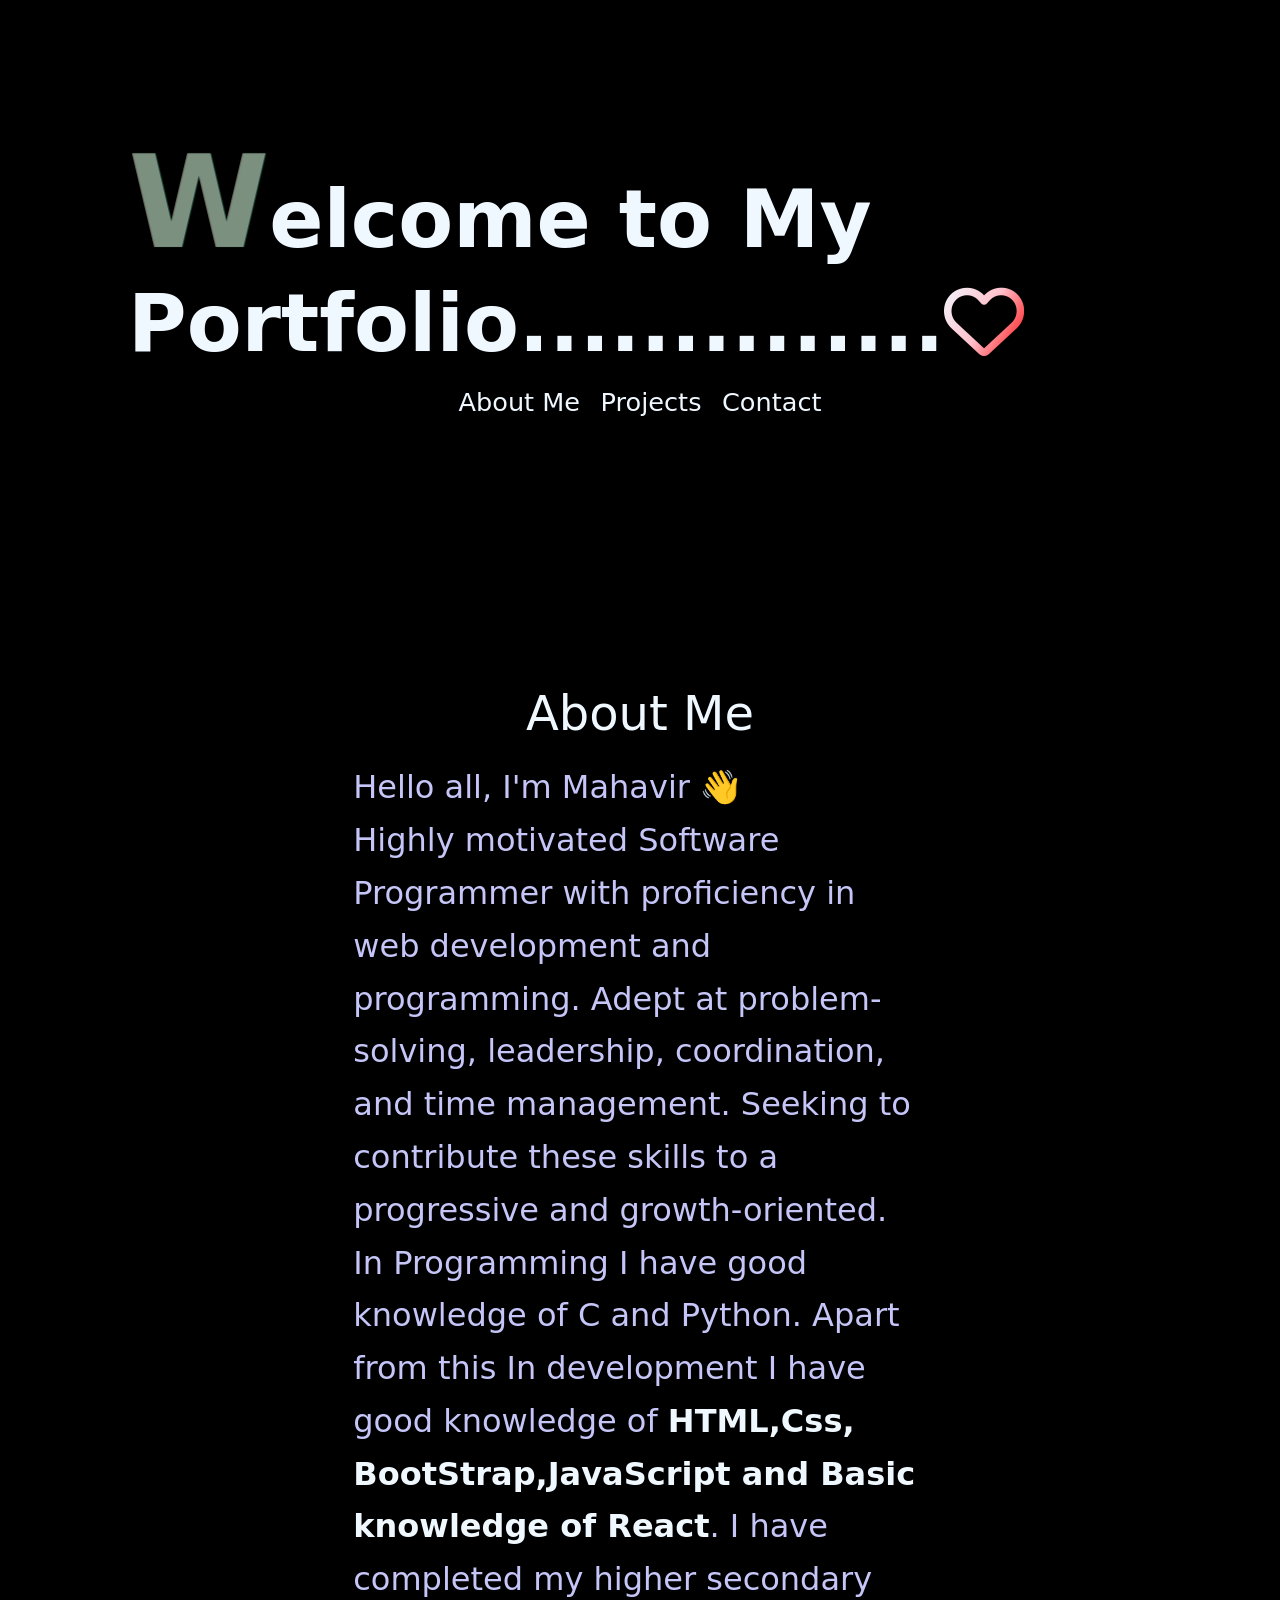
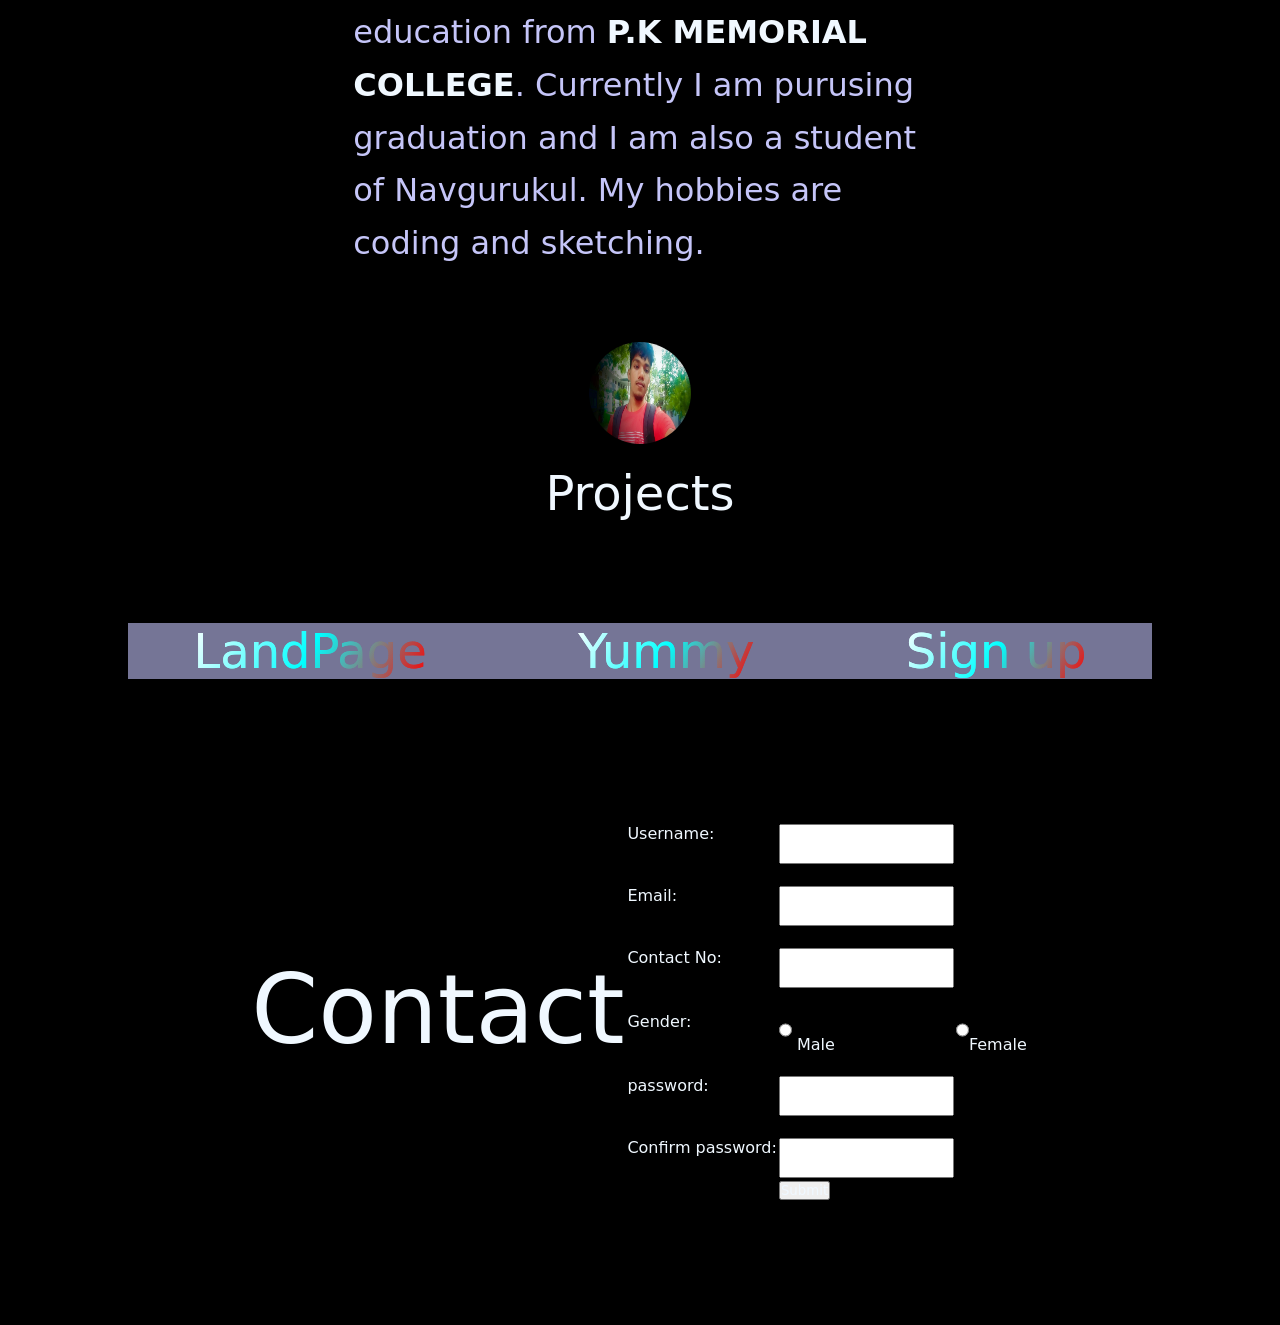
<file: Css/08_project_personl_portfolio/index.html>
<!DOCTYPE html>
<html lang="en">

<head>
  <meta charset="UTF-8">
  <title>Personal Portfolio</title>
  <meta name="viewport" content="width==device-width, initial-scale-1/0">
  <link rel="stylesheet" href="https://cdnjs.cloudflare.com/ajax/libs/font-awesome/6.6.0/css/all.min.css" integrity="sha512-Kc323vGBEqzTmouAECnVceyQqyqdsSiqLQISBL29aUW4U/M7pSPA/gEUZQqv1cwx4OnYxTxve5UMg5GT6L4JJg==" crossorigin="anonymous" referrerpolicy="no-referrer" />
  <link rel="stylesheet" href="profile.css">
</head>

<body>
  <header>
  <h1 id="welcome">Welcome to My Portfolio..............<i class="fa-regular fa-heart"></i></h1>
  <nav>
    <ul>
      <li><a href="#">About Me</a></li>
      <li><a href="#">Projects</a></li>
      <li><a href="#">Contact</a></li>
    </ul>
  </nav>
</header>

<main>
  <h2>About Me</h2>
  <p>Hello all, I'm Mahavir 👋<br>
    Highly motivated Software Programmer with proficiency in web development and programming. Adept at problem-solving,
    leadership, coordination, and time management. Seeking to contribute these skills to a progressive and
    growth-oriented.
    In Programming I have good knowledge of C and Python.
    Apart from this In development I have good knowledge of <b>HTML,Css, BootStrap,JavaScript and Basic knowledge of
      React</b>.
    I have completed my higher secondary education from <b>P.K MEMORIAL COLLEGE</b>. Currently I am purusing graduation
    and I am also a student of Navgurukul.
    My hobbies are coding and sketching.
  </p>
  <img src="images/image1" alt="">
  <h2>Projects</h2>
  <ul id="projects">
    <li><a href="#landpage">LandPage</a></li>
    <li><a href="#Yummy">Yummy</a></li>
    <li><a href="#sign up"> Sign up</a></li>
  </ul>

  <section id="form">
  <h2>Contact</h2>

  <form action="#" method="post">
    <table>
      <tr>
        <td><label for="">Username:</label></td>
        <td><input type="text" name="username"></td>
      </tr>
      <tr>
        <td><label for="">Email:</label></td>
        <td><input type="email" name="email"></td>
      </tr>
      <tr>
        <td><label for="">Contact No:</label></td>
        <td><input type="number" name="contact no"></td>
      </tr>
      <tr>
        <td><label for="">Gender:</label></td>
        <td><input type="radio" name="gender" value="male"> <label for="">Male</label></td>
       
        <td><input type="radio" name="gender" value="female"><label for="">Female</label></td>
        
      </tr>      
      <tr>
        <td><label for="">password:</label></td>
        <td><input type="password" name="password"></td>
      </tr>
      <tr>
        <td><label for="">Confirm password:</label></td>
        <td><input type="password" name="password"></td>
      </tr>
      <tr>
        <td></td>
        <td><button type="submit">Submit</button></td>
      </tr>
    </table>
  </form>
</section>
</main>
</body>

</html>
</file>
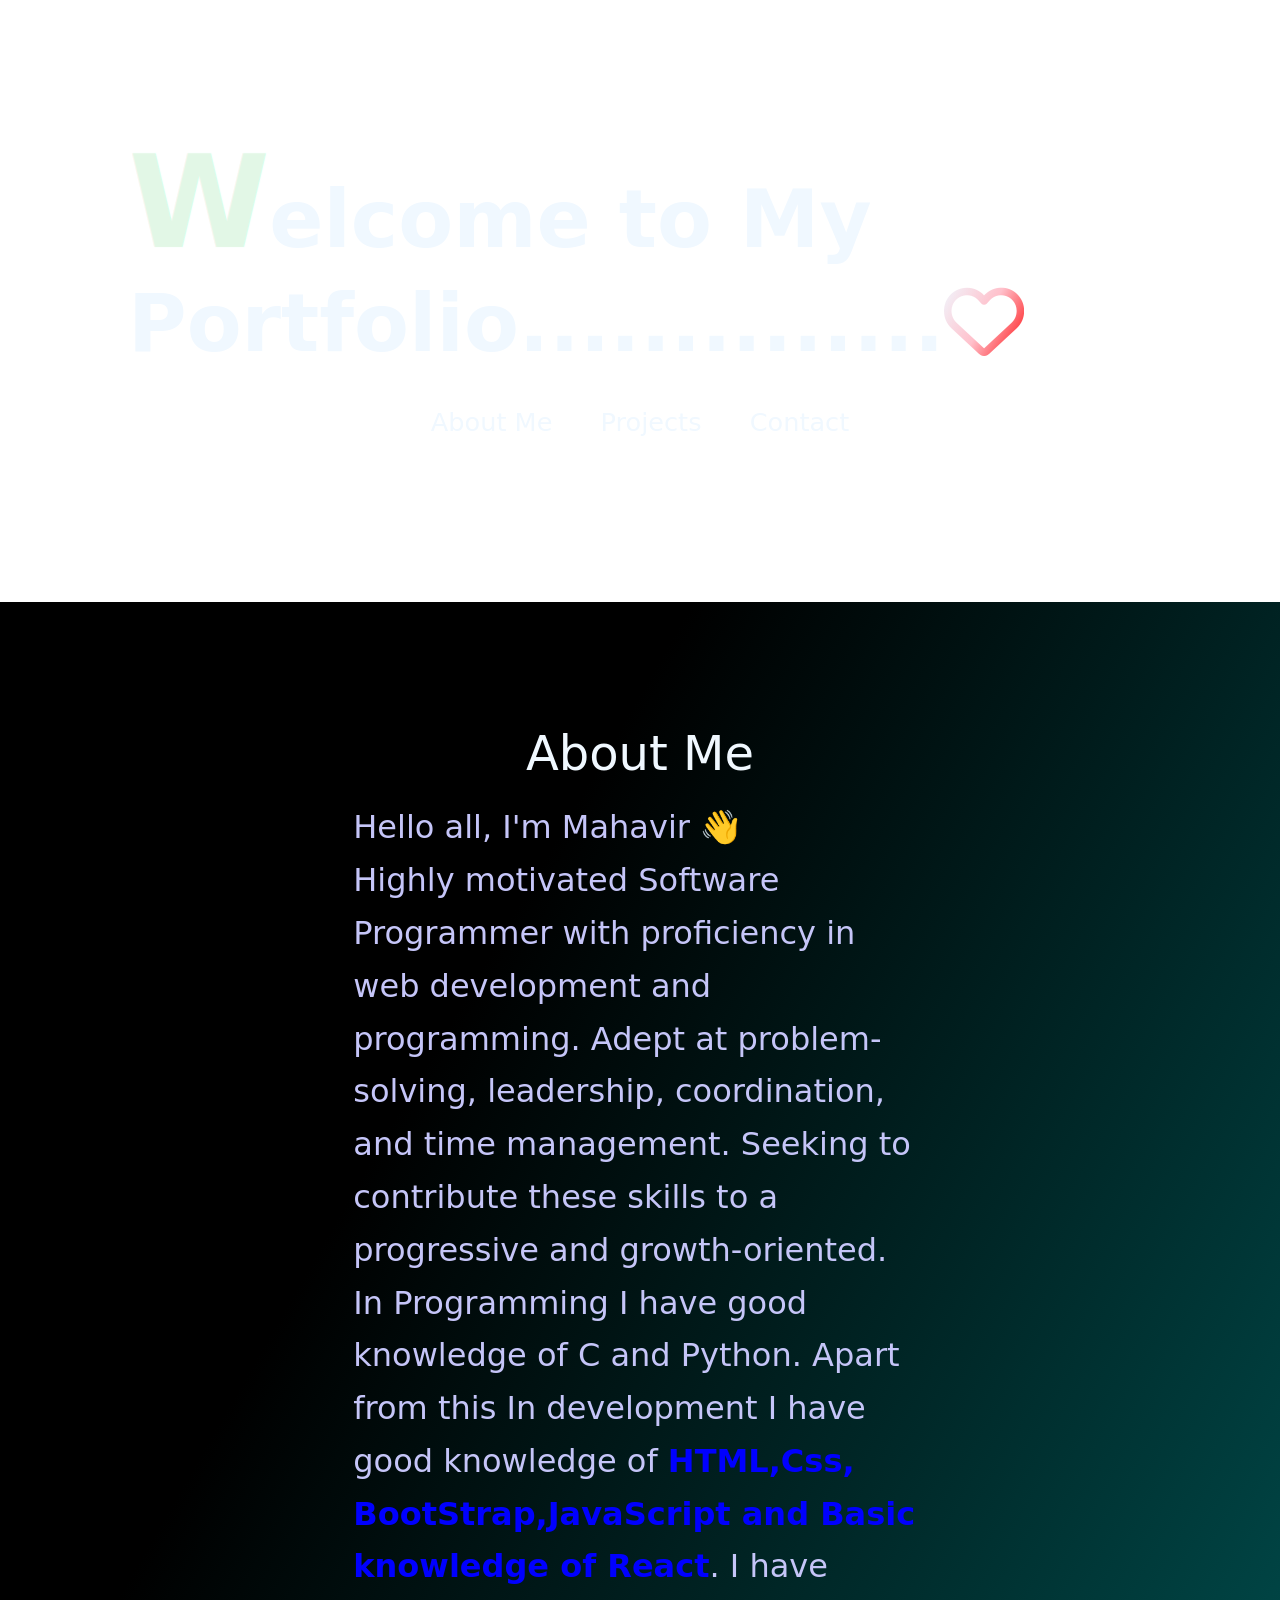
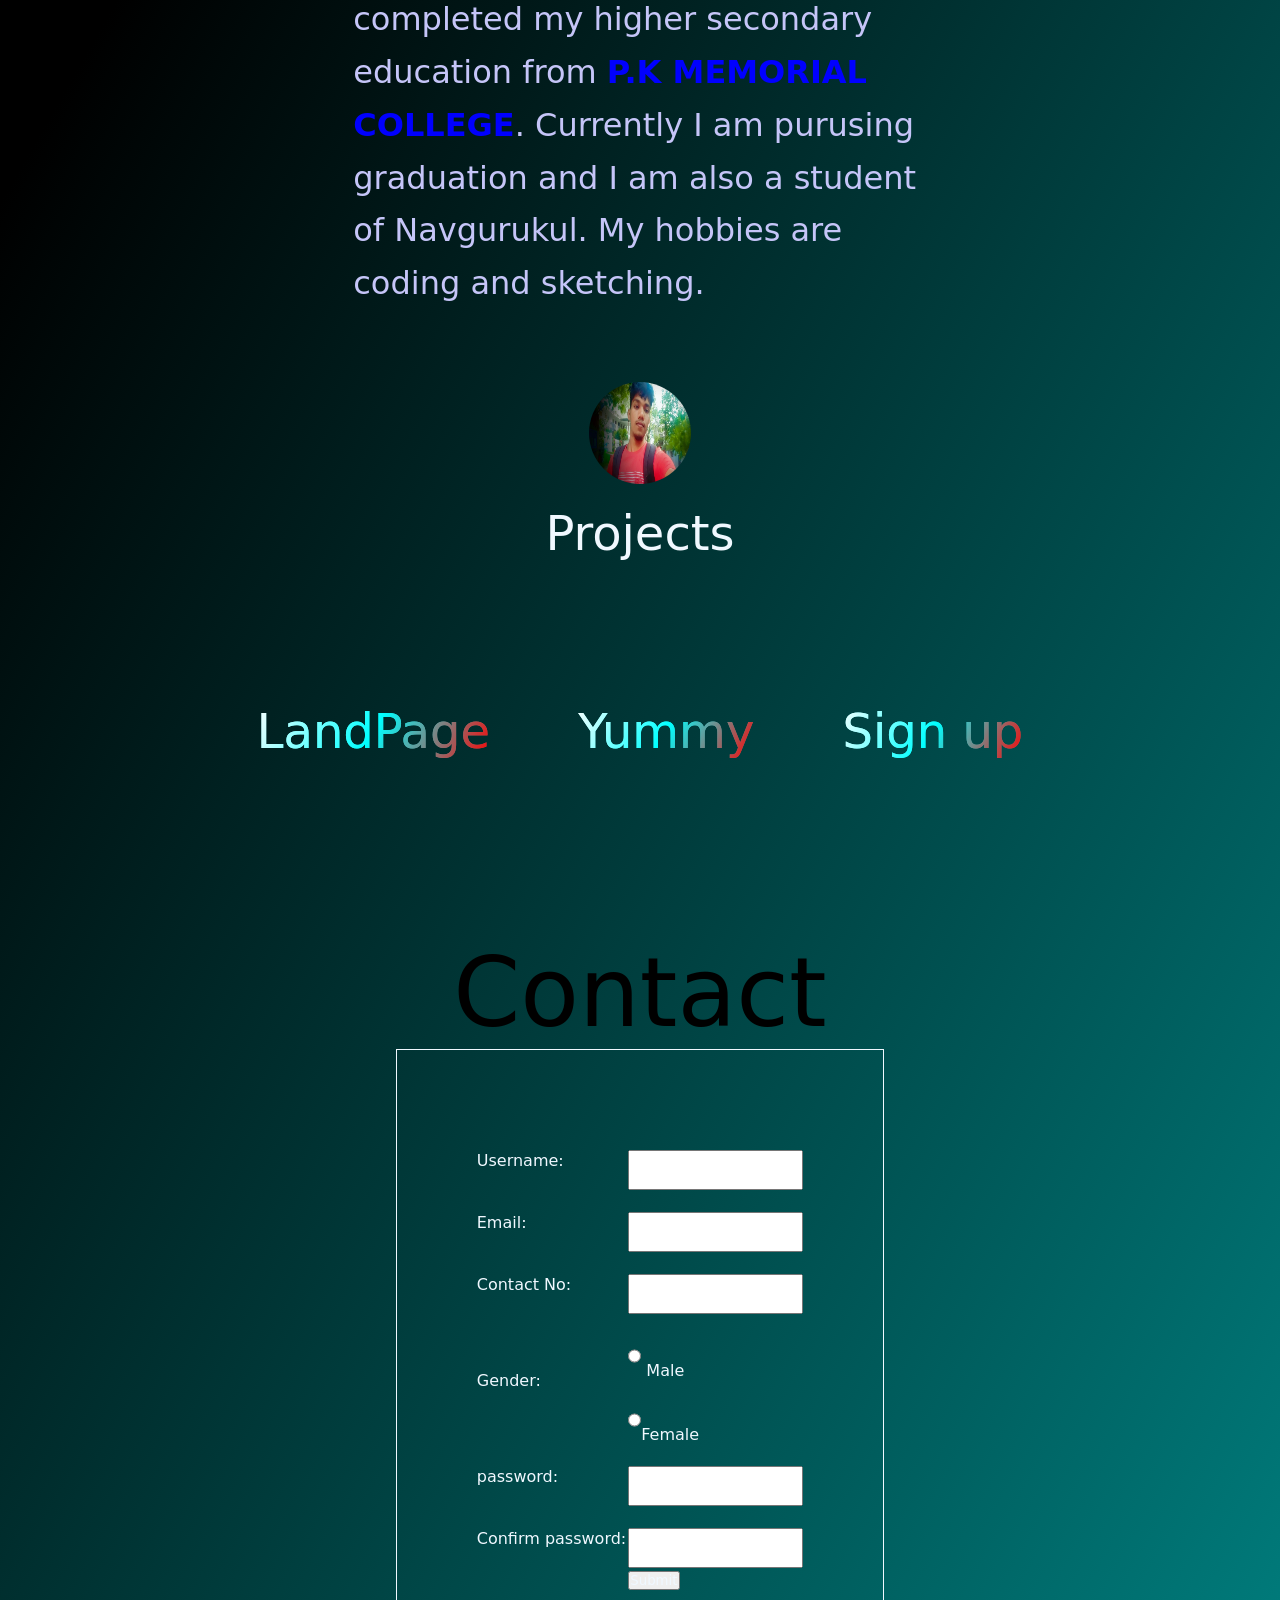
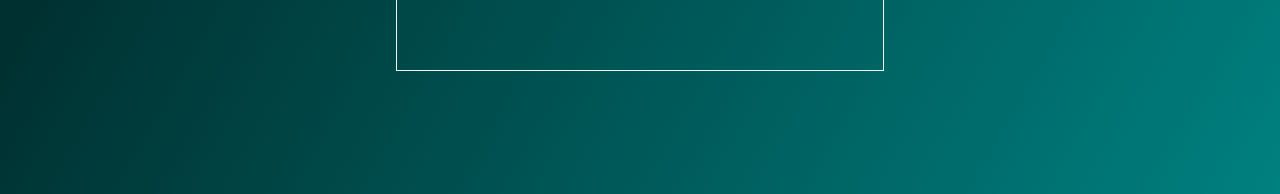
<file: Css/10_project_personl_portfolio/index.html>
<!DOCTYPE html>
<html lang="en">

<head>
  <meta charset="UTF-8">
  <title>Personal Portfolio</title>
  <meta name="viewport" content="width==device-width, initial-scale-1/0">
  <link rel="stylesheet" href="https://cdnjs.cloudflare.com/ajax/libs/font-awesome/6.6.0/css/all.min.css" integrity="sha512-Kc323vGBEqzTmouAECnVceyQqyqdsSiqLQISBL29aUW4U/M7pSPA/gEUZQqv1cwx4OnYxTxve5UMg5GT6L4JJg==" crossorigin="anonymous" referrerpolicy="no-referrer" />
  <link rel="stylesheet" href="profile.css">
</head>

<body>
  <header>
  <h1 id="welcome">Welcome to My Portfolio..............<i class="fa-regular fa-heart"></i></h1>
  <nav>
    <ul>
      <li><a href="#">About Me</a></li>
      <li><a href="#">Projects</a></li>
      <li><a href="#">Contact</a></li>
    </ul>
  </nav>
</header>

<main>
  <h2>About Me</h2>
  <p>Hello all, I'm Mahavir 👋<br>
    Highly motivated Software Programmer with proficiency in web development and programming. Adept at problem-solving,
    leadership, coordination, and time management. Seeking to contribute these skills to a progressive and
    growth-oriented.
    In Programming I have good knowledge of C and Python.
    Apart from this In development I have good knowledge of <b>HTML,Css, BootStrap,JavaScript and Basic knowledge of
      React</b>.
    I have completed my higher secondary education from <b>P.K MEMORIAL COLLEGE</b>. Currently I am purusing graduation
    and I am also a student of Navgurukul.
    My hobbies are coding and sketching.
  </p>
  <img src="images/image1" alt="">
  <h2>Projects</h2>
  <ul id="projects">
    <li><a href="#landpage">LandPage</a></li>
    <li><a href="#Yummy">Yummy</a></li>
    <li><a href="#sign up"> Sign up</a></li>
  </ul>

  <section id="form">
  <h2>Contact</h2>

  <form action="#" method="post">
    <table>
      <tr>
        <td><label for="">Username:</label></td>
        <td><input type="text" name="username"></td>
      </tr>
      <tr>
        <td><label for="">Email:</label></td>
        <td><input type="email" name="email"></td>
      </tr>
      <tr>
        <td><label for="">Contact No:</label></td>
        <td><input type="number" name="contact no"></td>
      </tr>
      <tr>
        <td><label for="">Gender:</label></td>
        <td>
          <input type="radio" name="gender" value="male" id="male"> <label for="male">Male</label> <br>
          <input type="radio" name="gender" value="female"><label for="">Female</label>
        </td>
        
      </tr>      
      <tr>
        <td><label for="">password:</label></td>
        <td><input type="password" name="password"></td>
      </tr>
      <tr>
        <td><label for="">Confirm password:</label></td>
        <td><input type="password" name="password"></td>
      </tr>
      <tr>
        <td></td>
        <td><button type="submit">Submit</button></td>
      </tr>
    </table>
  </form>
</section>
</main>
</body>

</html>
</file>
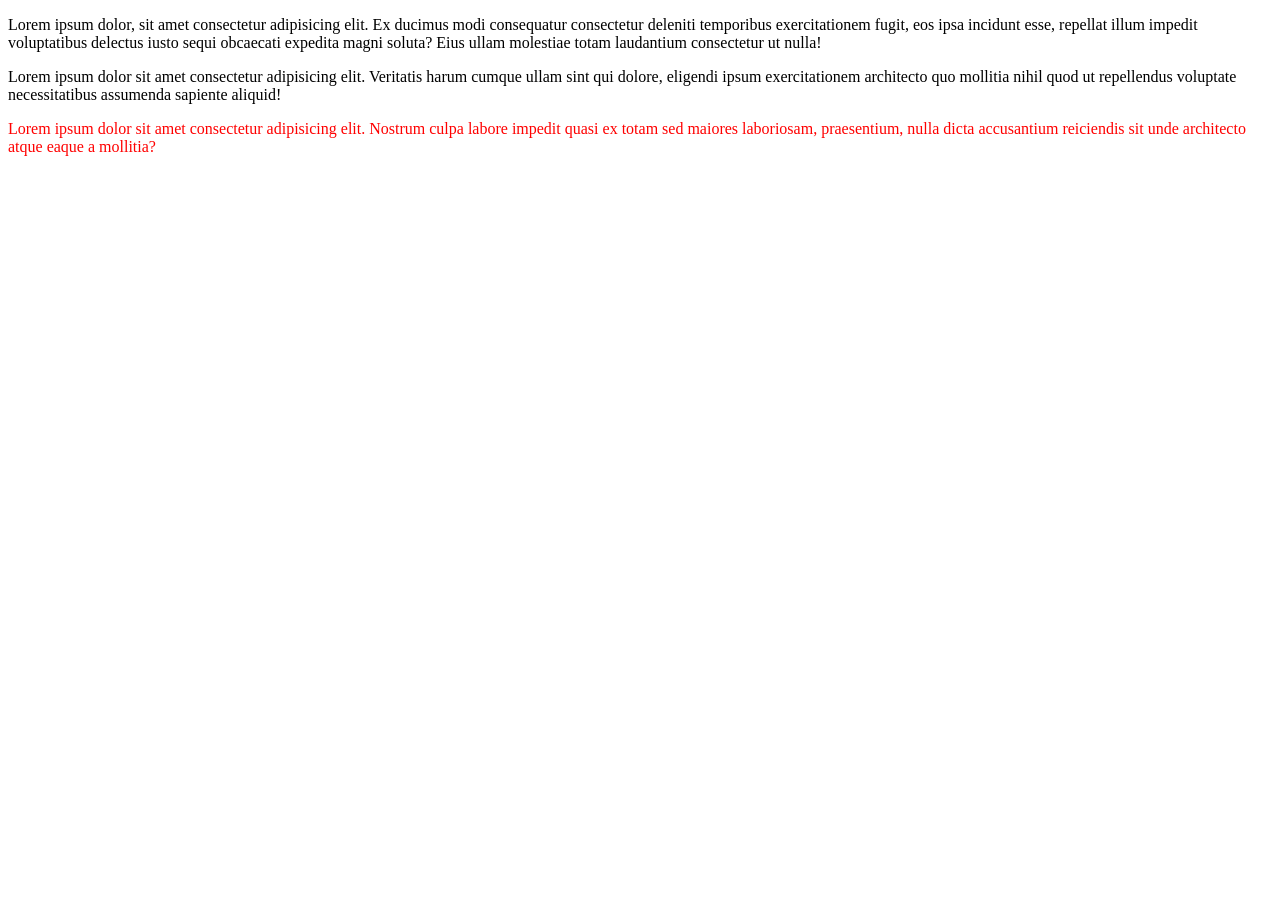
<file: Css/12_styling_nav/index.html>
<!DOCTYPE html>
<html lang="en">
<head>
  <meta charset="UTF-8">
  <meta name="viewport" content="width=device-width, initial-scale=1.0">
  <title>Document</title>
</head>
<style>
  div > p + section + p{
  color: red;
}
</style>
<body>
  <div>
    <p>Lorem ipsum dolor, sit amet consectetur adipisicing elit. Ex ducimus modi consequatur consectetur deleniti temporibus exercitationem fugit, eos ipsa incidunt esse, repellat illum impedit voluptatibus delectus iusto sequi obcaecati expedita magni soluta? Eius ullam molestiae totam laudantium consectetur ut nulla!</p>
    <section>Lorem ipsum dolor sit amet consectetur adipisicing elit. Veritatis harum cumque ullam sint qui dolore, eligendi ipsum exercitationem architecto quo mollitia nihil quod ut repellendus voluptate necessitatibus assumenda sapiente aliquid!</section>

    <p>Lorem ipsum dolor sit amet consectetur adipisicing elit. Nostrum culpa labore impedit quasi ex totam sed maiores laboriosam, praesentium, nulla dicta accusantium reiciendis sit unde architecto atque eaque a mollitia?</p>
  </div>
</body>
</html>
</file>
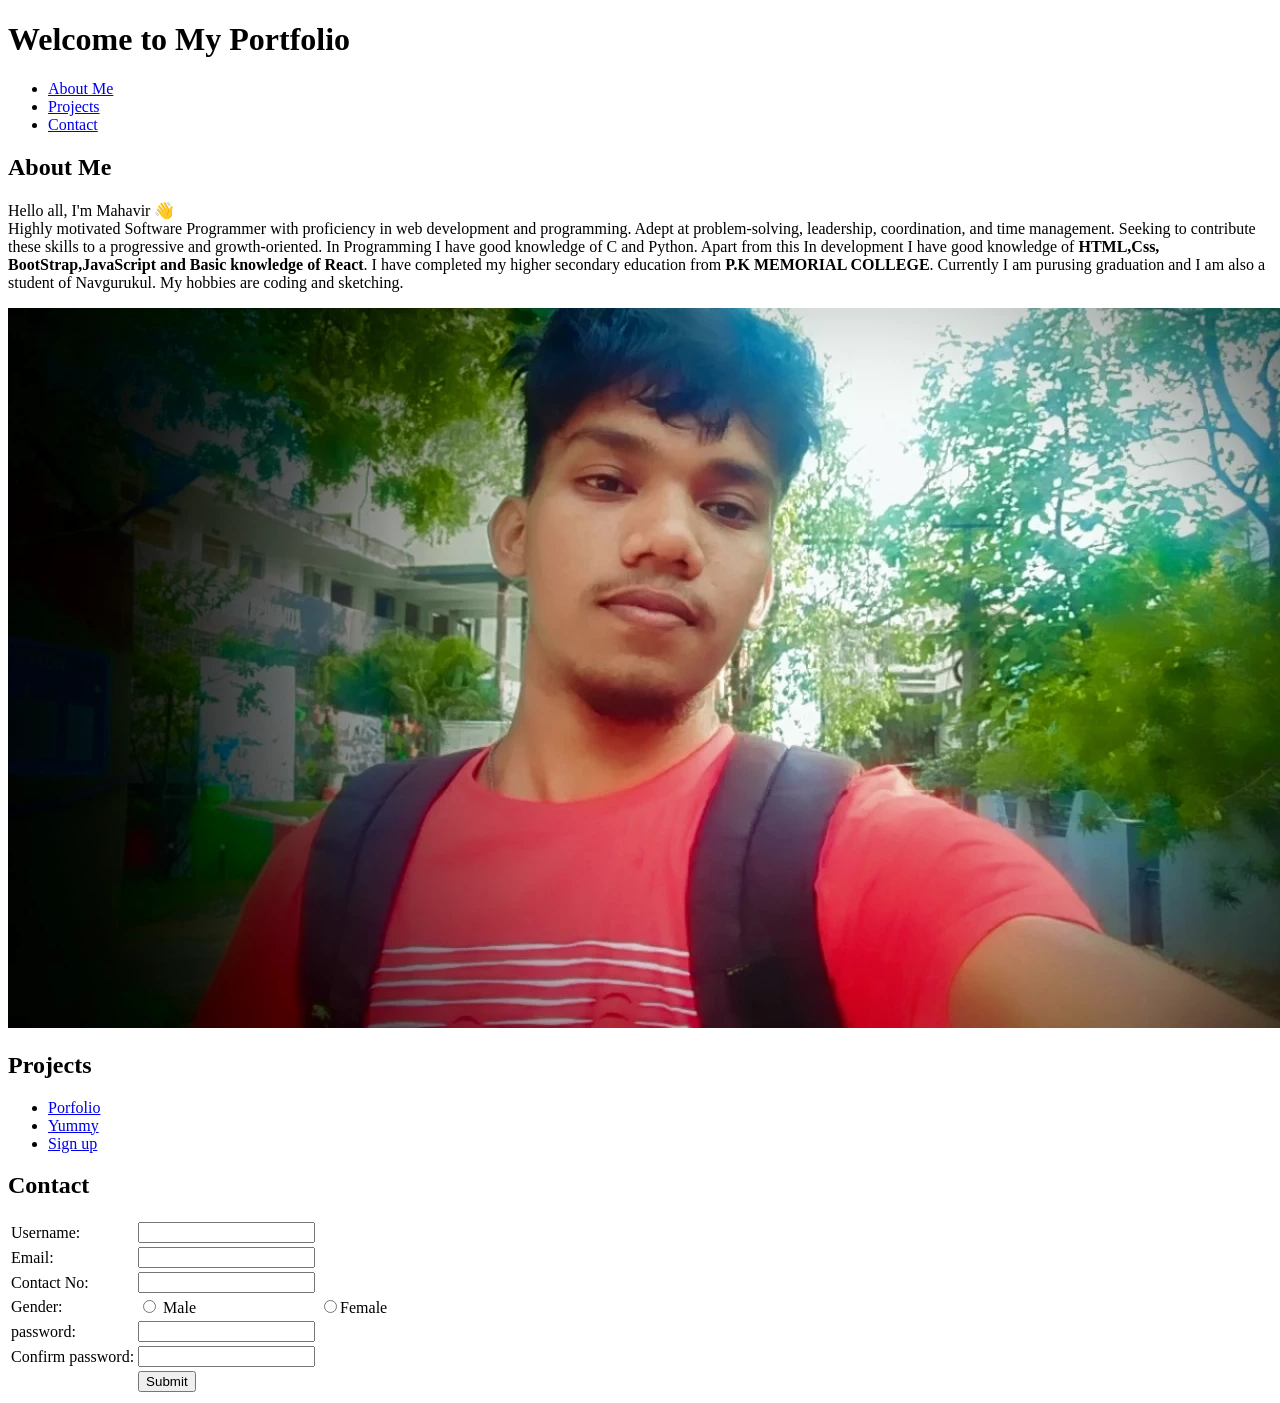
<file: Html/08_project_personl_portfolio/index.html>
<!DOCTYPE html>
<html lang="en">

<head>
  <meta charset="UTF-8">
  <title>Personal Portfolio</title>
</head>

<body>
  <h1>Welcome to My Portfolio</h1>
  <nav>
    <ul>
      <li><a href="#">About Me</a></li>
      <li><a href="#">Projects</a></li>
      <li><a href="#">Contact</a></li>
    </ul>
  </nav>
  <h2>About Me</h2>
  <p>Hello all, I'm Mahavir 👋<br>
    Highly motivated Software Programmer with proficiency in web development and programming. Adept at problem-solving,
    leadership, coordination, and time management. Seeking to contribute these skills to a progressive and
    growth-oriented.
    In Programming I have good knowledge of C and Python.
    Apart from this In development I have good knowledge of <b>HTML,Css, BootStrap,JavaScript and Basic knowledge of
      React</b>.
    I have completed my higher secondary education from <b>P.K MEMORIAL COLLEGE</b>. Currently I am purusing graduation
    and I am also a student of Navgurukul.
    My hobbies are coding and sketching.
  </p>
  <img src="images/image1" alt="">
  <h2>Projects</h2>
  <ul>
    <li><a href="#porfolio">Porfolio</a></li>
    <li><a href="#Yummy">Yummy</a></li>
    <li><a href="#sign up"> Sign up</a></li>
  </ul>

  <h2>Contact</h2>
  <form action="#" method="post">
    <table>
      <tr>
        <td><label for="">Username:</label></td>
        <td><input type="text" name="username"></td>
      </tr>
      <tr>
        <td><label for="">Email:</label></td>
        <td><input type="email" name="email"></td>
      </tr>
      <tr>
        <td><label for="">Contact No:</label></td>
        <td><input type="number" name="contact no"></td>
      </tr>
      <tr>
        <td><label for="">Gender:</label></td>
        <td><input type="radio" name="gender" value="male"> <label for="">Male</label></td>
       
        <td><input type="radio" name="gender" value="female"><label for="">Female</label></td>
        
      </tr>      
      <tr>
        <td><label for="">password:</label></td>
        <td><input type="password" name="password"></td>
      </tr>
      <tr>
        <td><label for="">Confirm password:</label></td>
        <td><input type="password" name="password"></td>
      </tr>
      <tr>
        <td></td>
        <td><button type="submit">Submit</button></td>
      </tr>
    </table>
  </form>
</body>

</html>
</file>
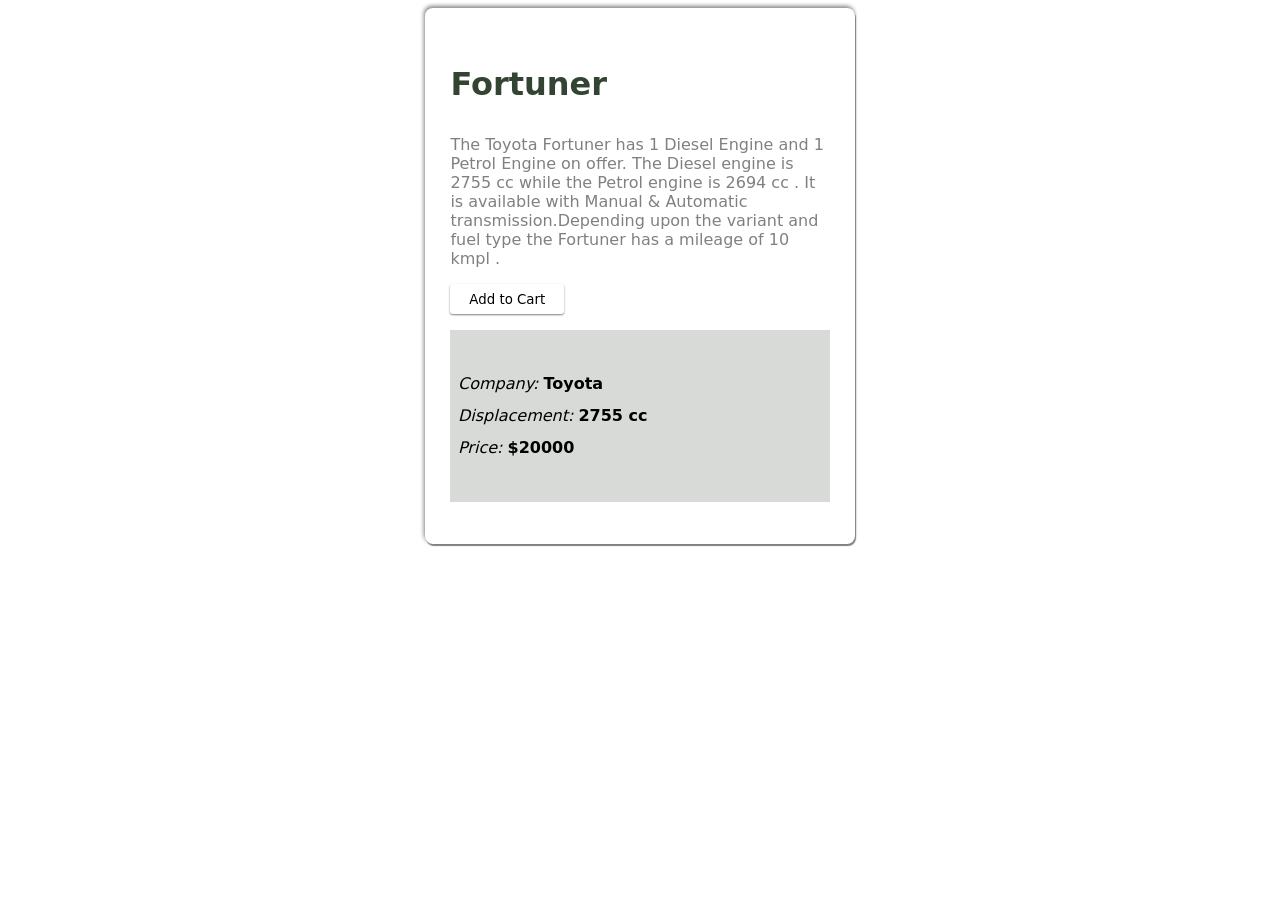
<file: Css/11_product_card/product.html>
<!DOCTYPE html>
<html lang="en">
  <head>
    <meta charset="UTF-8">
    <title>product Card</title>
    <link rel="stylesheet" href="product.css">
  </head>
  <body>
    <div class="product-card">
      <h3>Fortuner</h3>
      <p>The Toyota Fortuner has 1 Diesel Engine and 1 Petrol Engine on offer. The Diesel engine is 2755 cc while the Petrol engine is 2694 cc . It is available with Manual & Automatic transmission.Depending upon the variant and fuel type the Fortuner has a mileage of 10 kmpl .</p>

      <button type="button">Add to Cart</button>

      <ul class="list">
        <li><i>Company:</i>  <b>Toyota</b></li>
        <li><i>Displacement: </i> <b>2755 cc</b></li>
        <li><i>Price:</i> <b>$20000</b></li>
      </ul>

    </div>
  </body>
</html>
</file>
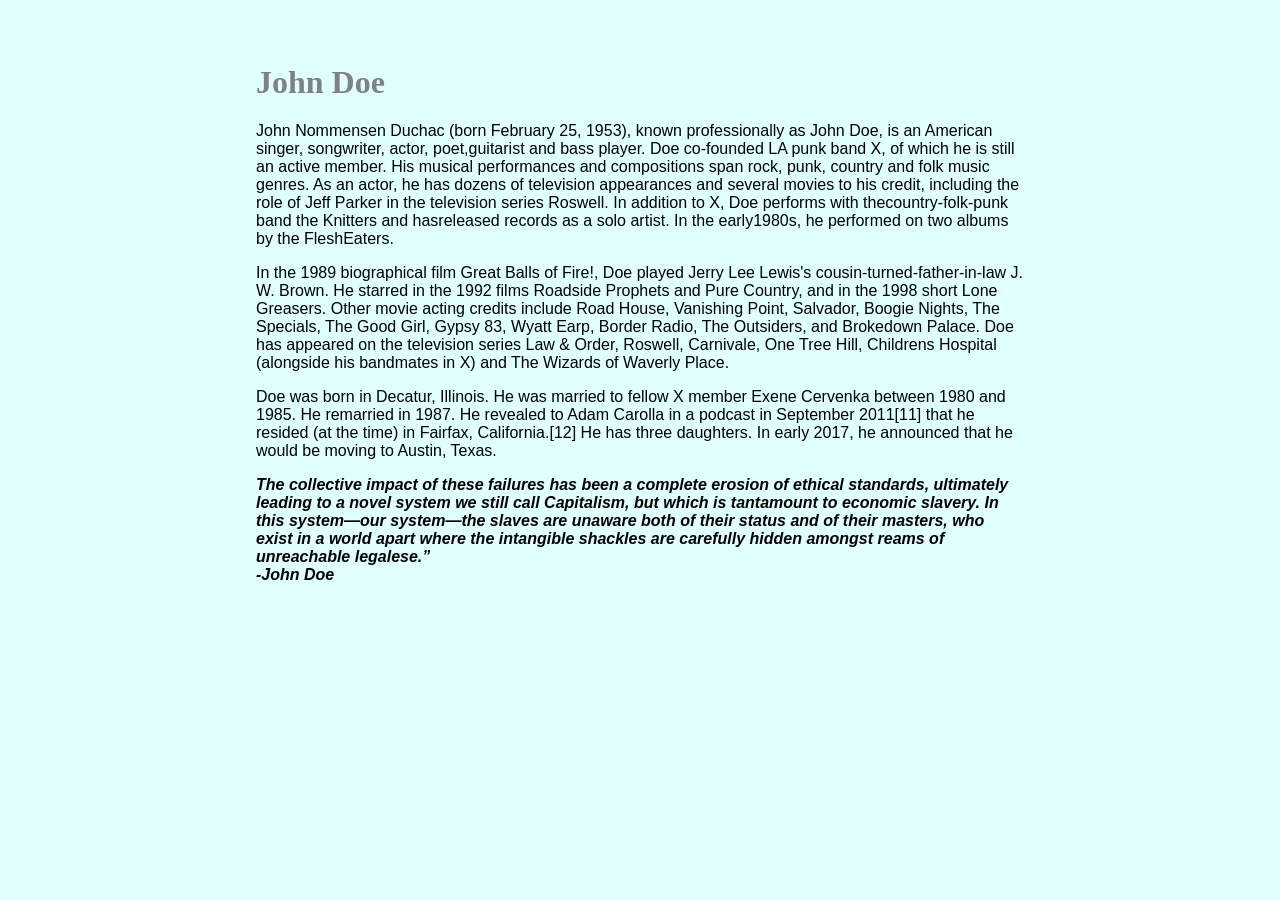
<file: Css/13_styling_personal_bio/biography.html>
<!DOCTYPE html>
<html lang="en">
<head>
  <meta charset="UTF-8">
  <meta name="viewport" content="width=device-width, initial-scale=1.0">
  <title>biography</title>
  <link rel="stylesheet" href="biography.css">
</head>
<body>
  <h1>John Doe</h1>
  <p>John Nommensen Duchac (born February 25, 1953), known professionally as John Doe, is an American singer, songwriter, actor, poet,guitarist and bass player. Doe co-founded LA punk band X, of which he is still an active member. His musical performances and compositions span rock, punk, country and folk music genres. As an actor, he has dozens of television appearances and several movies to his credit, including the role of Jeff Parker in the television series Roswell.

  In addition to X, Doe performs with thecountry-folk-punk band the Knitters and hasreleased records as a solo artist. In the early1980s, he performed on two albums by the FleshEaters.</p>
  
  <p>In the 1989 biographical film Great Balls of Fire!, Doe played Jerry Lee Lewis's cousin-turned-father-in-law J. W. Brown. He starred in the 1992 films Roadside Prophets and Pure Country, and in the 1998 short Lone Greasers. Other movie acting credits include Road House, Vanishing Point, Salvador, Boogie Nights, The Specials, The Good Girl, Gypsy 83, Wyatt Earp, Border Radio, The Outsiders, and Brokedown Palace. Doe has appeared on the television series Law & Order, Roswell, Carnivale, One Tree Hill, Childrens Hospital (alongside his bandmates in X) and The Wizards of Waverly Place.</p>

  <p>Doe was born in Decatur, Illinois. He was married to fellow X member Exene Cervenka between 1980 and 1985. He remarried in 1987. He revealed to Adam Carolla in a podcast in September 2011[11] that he resided (at the time) in Fairfax, California.[12] He has three daughters. In early 2017, he announced that he would be moving to Austin, Texas.</p>


  <p id="quote">
    The collective impact of these failures has been a complete erosion of ethical standards, ultimately leading to a novel system we still call Capitalism, but which is tantamount to economic slavery. In this system—our system—the slaves are unaware both of their status and of their masters, who exist in a world apart where the intangible shackles are carefully hidden amongst reams of unreachable legalese.”
    <br>
    <span>-John Doe</span>
  </p>
</body>
</html>
</file>
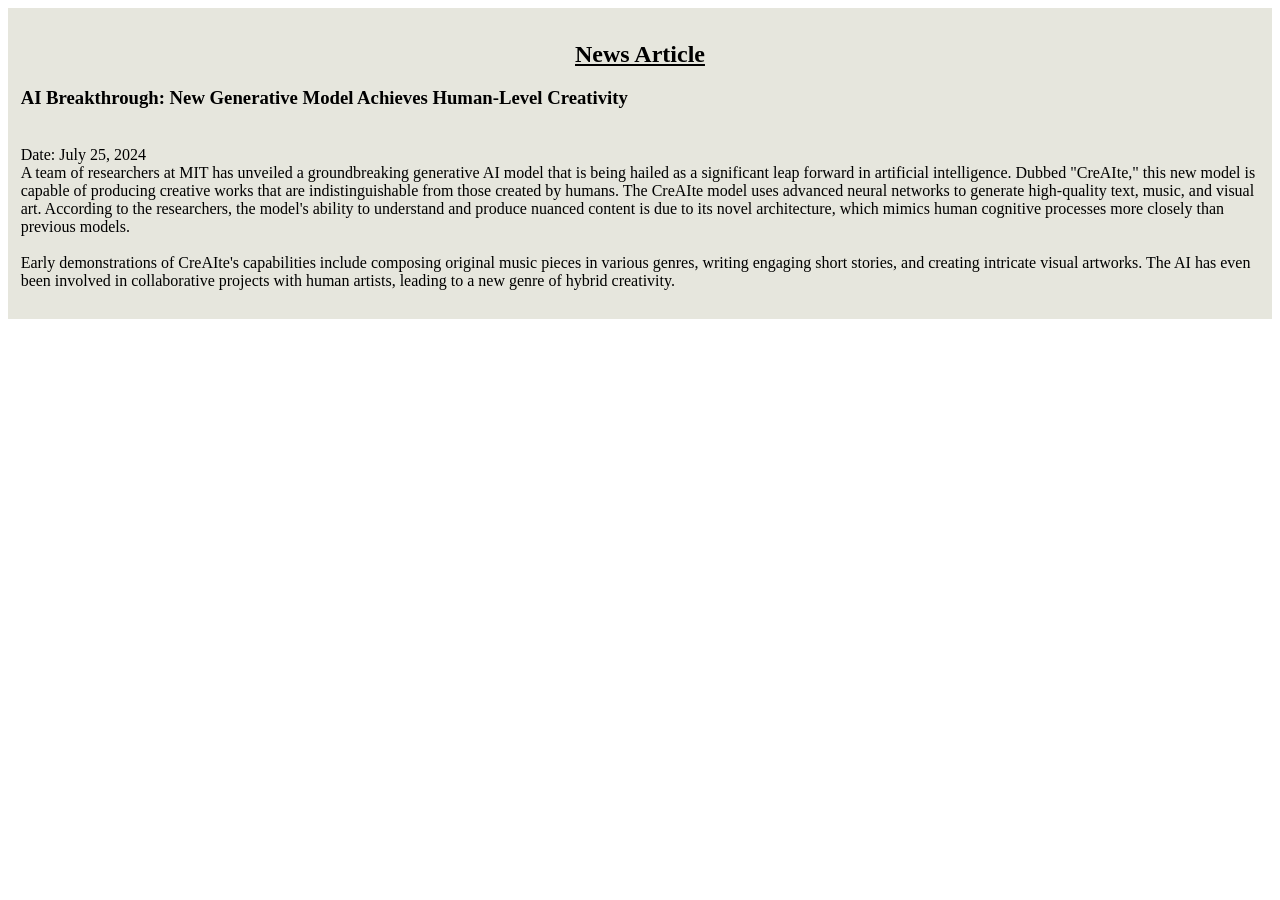
<file: Css/14_styling_news_article/news.html>
<!DOCTYPE html>
<html lang="en">
<head>
  <meta charset="UTF-8">
  <meta name="viewport" content="width=device-width, initial-scale=1.0">
  <title>News</title>
  <link rel="stylesheet" href="news.css">
</head>
<body>
  <div id="wrap">
  <h2 class="news-heading">News Article</h2>
  <p>
    <h3>AI Breakthrough: New Generative Model Achieves Human-Level Creativity</h3>
    <br>
    Date: July 25, 2024 <br>
    A team of researchers at MIT has unveiled a groundbreaking generative AI model that is being hailed as a significant leap forward in artificial intelligence. Dubbed "CreAIte," this new model is capable of producing creative works that are indistinguishable from those created by humans.
    The CreAIte model uses advanced neural networks to generate high-quality text, music, and visual art. According to the researchers, the model's ability to understand and produce nuanced content is due to its novel architecture, which mimics human cognitive processes more closely than previous models.
    <br><br>
    Early demonstrations of CreAIte's capabilities include composing original music pieces in various genres, writing engaging short stories, and creating intricate visual artworks. The AI has even been involved in collaborative projects with human artists, leading to a new genre of hybrid creativity.

  </p>
</div>

</body>
</html>
</file>
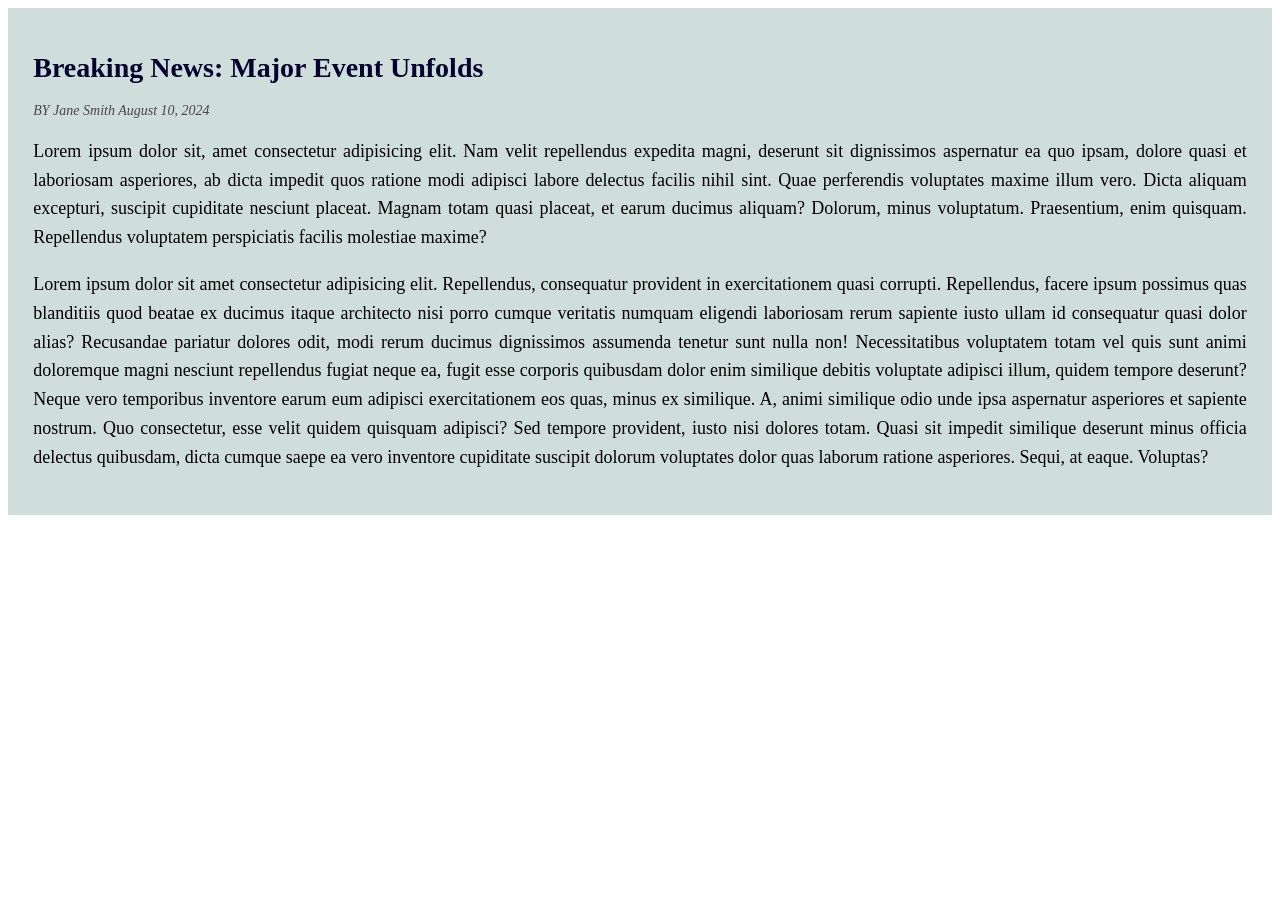
<file: Css/15_new_styling_Article/news.html>
<!DOCTYPE html>
<html lang="en">
<head>
  <meta charset="UTF-8">
  <meta name="viewport" content="width=device-width, initial-scale=1.0">
  <title>News Article</title>
  <link rel="stylesheet" href="news.css">
</head>
<body>
  <div class="article-container">
    <h1>Breaking News: Major Event Unfolds</h1>
    <div class="article-meta">
      <span>BY Jane Smith</span>
      <span>August 10, 2024</span>
    </div>
    <p>Lorem ipsum dolor sit, amet consectetur adipisicing elit. Nam velit repellendus expedita magni, deserunt sit dignissimos aspernatur ea quo ipsam, dolore quasi et laboriosam asperiores, ab dicta impedit quos ratione modi adipisci labore delectus facilis nihil sint. Quae perferendis voluptates maxime illum vero. Dicta aliquam excepturi, suscipit cupiditate nesciunt placeat. Magnam totam quasi placeat, et earum ducimus aliquam? Dolorum, minus voluptatum. Praesentium, enim quisquam. Repellendus voluptatem perspiciatis facilis molestiae maxime?</p>
    <p>Lorem ipsum dolor sit amet consectetur adipisicing elit. Repellendus, consequatur provident in exercitationem quasi corrupti. Repellendus, facere ipsum possimus quas blanditiis quod beatae ex ducimus itaque architecto nisi porro cumque veritatis numquam eligendi laboriosam rerum sapiente iusto ullam id consequatur quasi dolor alias? Recusandae pariatur dolores odit, modi rerum ducimus dignissimos assumenda tenetur sunt nulla non! Necessitatibus voluptatem totam vel quis sunt animi doloremque magni nesciunt repellendus fugiat neque ea, fugit esse corporis quibusdam dolor enim similique debitis voluptate adipisci illum, quidem tempore deserunt? Neque vero temporibus inventore earum eum adipisci exercitationem eos quas, minus ex similique. A, animi similique odio unde ipsa aspernatur asperiores et sapiente nostrum. Quo consectetur, esse velit quidem quisquam adipisci? Sed tempore provident, iusto nisi dolores totam. Quasi sit impedit similique deserunt minus officia delectus quibusdam, dicta cumque saepe ea vero inventore cupiditate suscipit dolorum voluptates dolor quas laborum ratione asperiores. Sequi, at eaque. Voluptas?</p>
  </div>
</body>
</html>
</file>
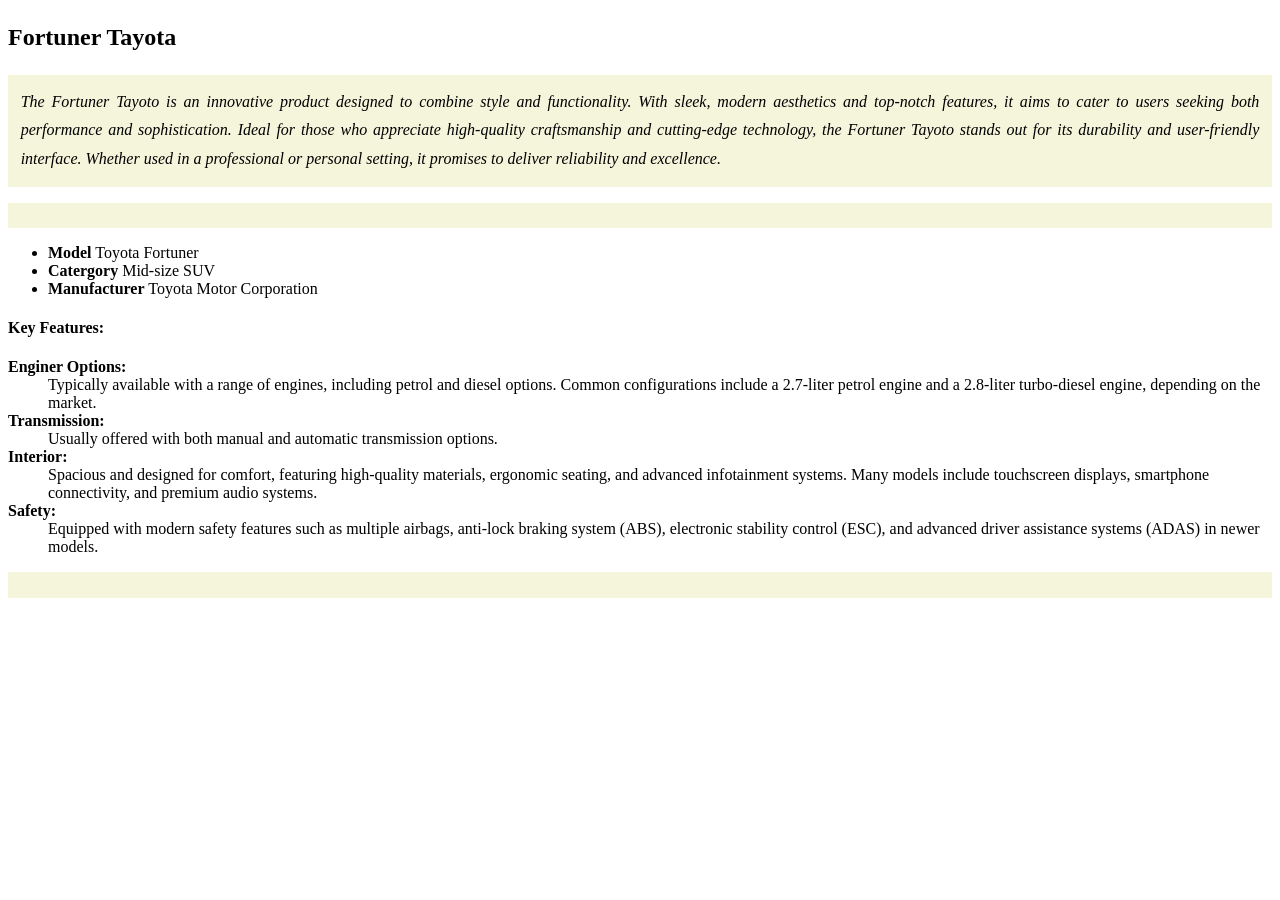
<file: Css/15_styling_product_description/product.html>
<!DOCTYPE html>
<html lang="en">
<head>
  <meta charset="UTF-8">
  <meta name="viewport" content="width=device-width, initial-scale=1.0">
  <title>Styling Product Description</title>
  <link rel="stylesheet" href="product.css">
</head>
<body>
  <h3>Fortuner Tayota</h3>
  <p id="about">
    The Fortuner Tayoto is an innovative product designed to combine style and functionality. With sleek, modern aesthetics and top-notch features, it aims to cater to users seeking both performance and sophistication. Ideal for those who appreciate high-quality craftsmanship and cutting-edge technology, the Fortuner Tayoto stands out for its durability and user-friendly interface. Whether used in a professional or personal setting, it promises to deliver reliability and excellence.
  </p>

  <p>
    <ul>
      <li><b>Model</b> Toyota Fortuner</li>
      <li><b>Catergory</b> Mid-size SUV</li>
      <li><b>Manufacturer</b> Toyota Motor Corporation</li>
    </ul>

    <h4>Key Features:</h4>
    <dl>
      <dt>Enginer Options:</dt>
      <dd> Typically available with a range of engines, including petrol and diesel options. Common configurations include a 2.7-liter petrol engine and a 2.8-liter turbo-diesel engine, depending on the market.</dd>
      <dt>Transmission:</dt>
      <dd>Usually offered with both manual and automatic transmission options.
      </dd>
      <dt>Interior:</dt>
      <dd>Spacious and designed for comfort, featuring high-quality materials, ergonomic seating, and advanced infotainment systems. Many models include touchscreen displays, smartphone connectivity, and premium audio systems.</dd>
      <dt>Safety:</dt>
      <dd>Equipped with modern safety features such as multiple airbags, anti-lock braking system (ABS), electronic stability control (ESC), and advanced driver assistance systems (ADAS) in newer models.</dd>
    </dl>
  </p>
</body>
</html>
</file>
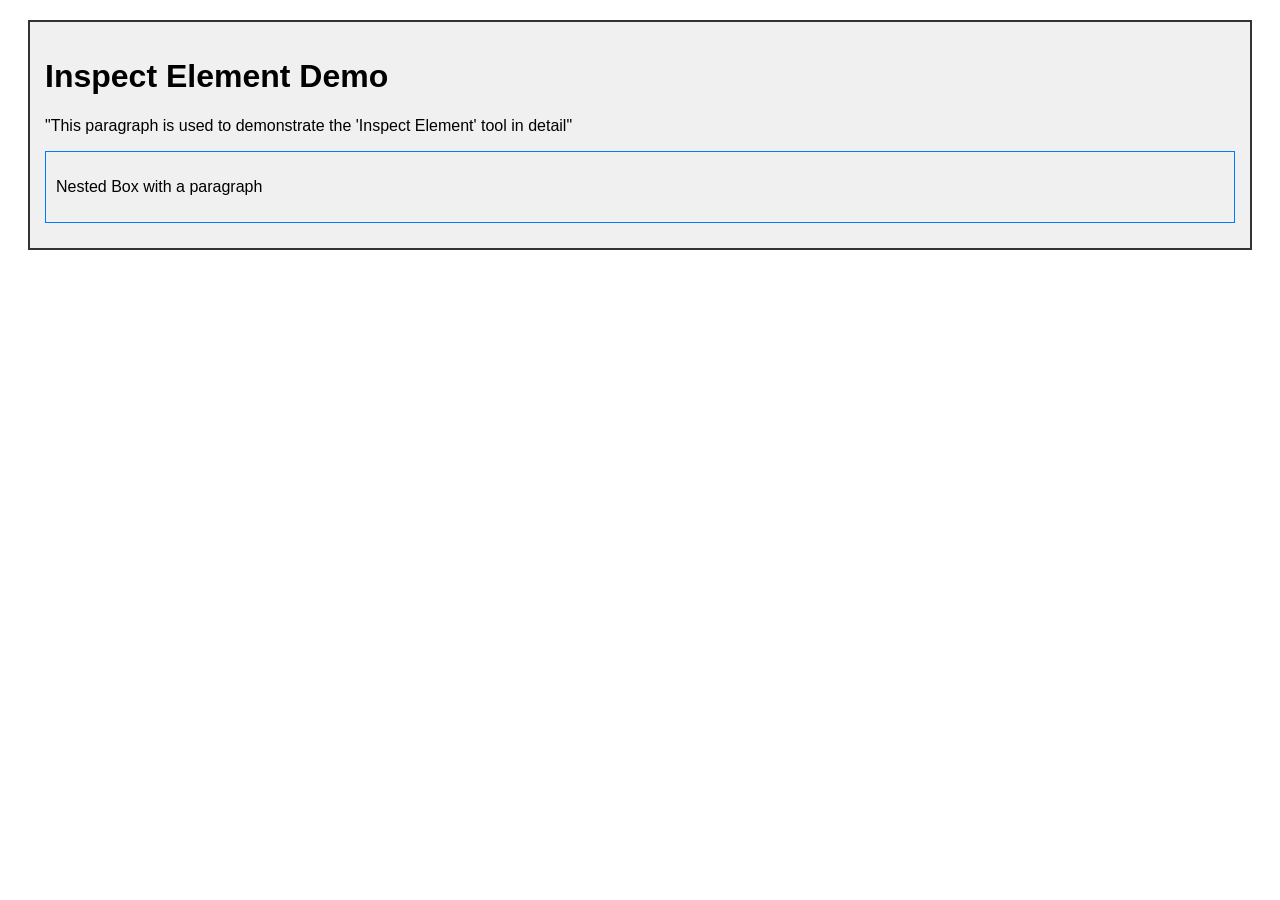
<file: Css/16_new_exploring_inspect/inspect-element.html>
<!DOCTYPE html>
<html lang="en">
<head>
  <meta charset="UTF-8">
  <meta name="viewport" content="width=device-width, initial-scale=1.0">
  <title>Exploring Inspect Element</title>
  <link rel="stylesheet" href="inspect-element.css">
</head>
<body>
  <div class="content-container">
    <h1>Inspect Element Demo</h1>
    <p>"This paragraph is used to demonstrate the 'Inspect Element' tool in detail"</p>
    <div class="nested-box">
      <p>Nested Box with a paragraph</p>
    </div>
  </div>
</body>
</html>
</file>
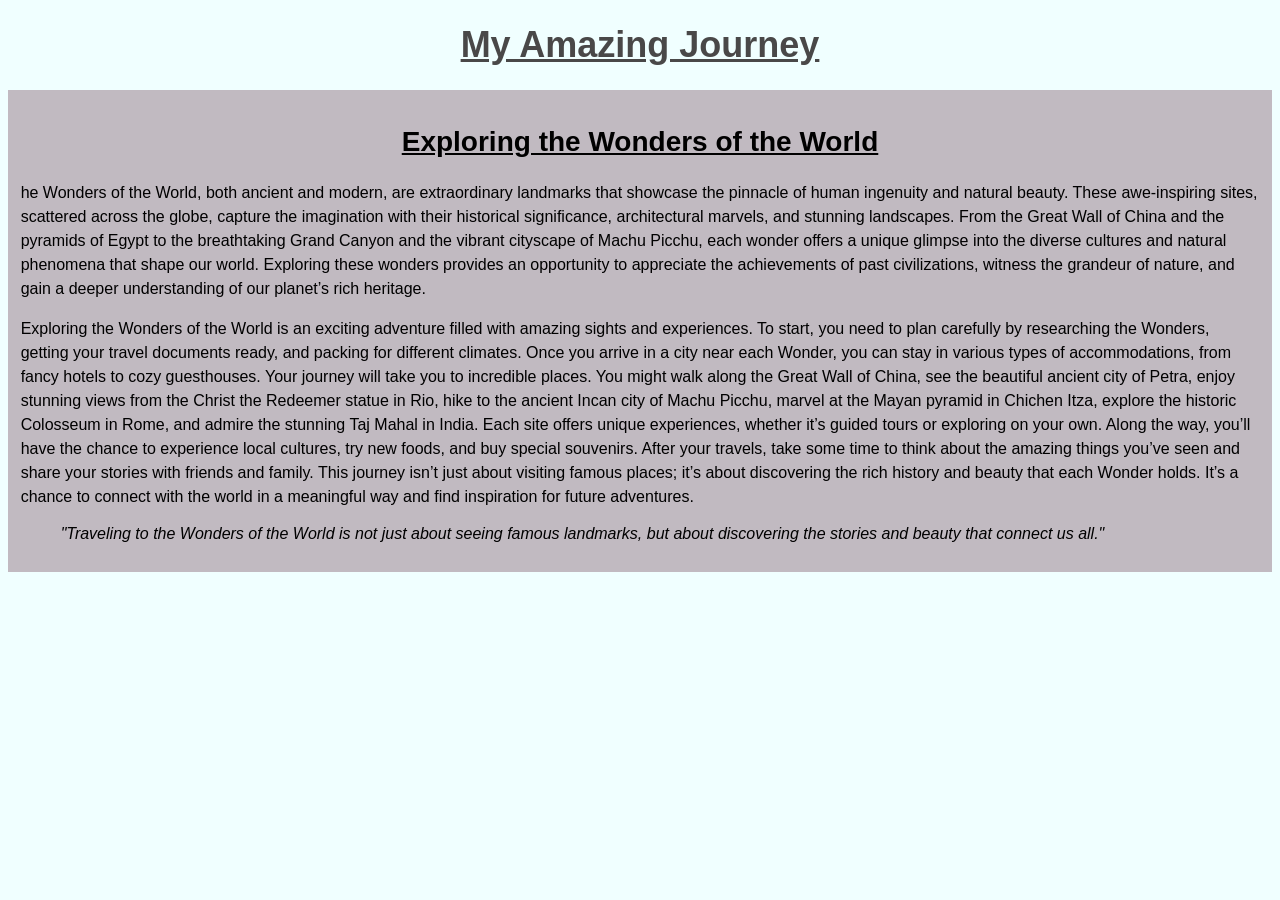
<file: Css/16_styling_travel_blog/travel-blog.html>
<!DOCTYPE html>
<html lang="en">
<head>
  <meta charset="UTF-8">
  <meta name="viewport" content="width=device-width, initial-scale=1.0">
  <title>Travel_blog</title>
  <link rel="stylesheet" href="travel-blog.css">
</head>
<body>
  <h1>My Amazing Journey</h1>
  <div class="post-content">
    <h2>Exploring the Wonders of the World</h2>
    <p>he Wonders of the World, both ancient and modern, are extraordinary landmarks that showcase the pinnacle of human ingenuity and natural beauty. These awe-inspiring sites, scattered across the globe, capture the imagination with their historical significance, architectural marvels, and stunning landscapes. From the Great Wall of China and the pyramids of Egypt to the breathtaking Grand Canyon and the vibrant cityscape of Machu Picchu, each wonder offers a unique glimpse into the diverse cultures and natural phenomena that shape our world. Exploring these wonders provides an opportunity to appreciate the achievements of past civilizations, witness the grandeur of nature, and gain a deeper understanding of our planet’s rich heritage.</p>

    <p>
      Exploring the Wonders of the World is an exciting adventure filled with amazing sights and experiences. To start, you need to plan carefully by researching the Wonders, getting your travel documents ready, and packing for different climates. Once you arrive in a city near each Wonder, you can stay in various types of accommodations, from fancy hotels to cozy guesthouses.

      Your journey will take you to incredible places. You might walk along the Great Wall of China, see the beautiful ancient city of Petra, enjoy stunning views from the Christ the Redeemer statue in Rio, hike to the ancient Incan city of Machu Picchu, marvel at the Mayan pyramid in Chichen Itza, explore the historic Colosseum in Rome, and admire the stunning Taj Mahal in India. Each site offers unique experiences, whether it’s guided tours or exploring on your own.

      Along the way, you’ll have the chance to experience local cultures, try new foods, and buy special souvenirs. After your travels, take some time to think about the amazing things you’ve seen and share your stories with friends and family. This journey isn’t just about visiting famous places; it’s about discovering the rich history and beauty that each Wonder holds. It’s a chance to connect with the world in a meaningful way and find inspiration for future adventures.

      <blockquote>"Traveling to the Wonders of the World is not just about seeing famous landmarks, but about discovering the stories and beauty that connect us all."</blockquote>
    </p>
  </div>
</body>
</html>
</file>
<file: Css/08_project_personl_portfolio/profile.css>
*{
  margin: 0;
  padding: 0;
  box-sizing: border-box;
  /* background-color: black; */
  color: aliceblue;
  font-family: system-ui, -apple-system, BlinkMacSystemFont, 'Segoe UI', Roboto, Oxygen, Ubuntu, Cantarell, 'Open Sans', 'Helvetica Neue', sans-serif;
}

:root{
  --primary-color: rgb(197, 197, 248);
}

li{
  list-style: none;
}
a{
  text-decoration: none;
}

#welcome{
  /* color: aquamarine; */
  font-size: 5rem;
  animation: effect 8s linear infinite;


  i{
    background-image: linear-gradient(120deg,aliceblue,pink,red);
    background-clip: text;
    color: transparent;
  }
}
#welcome::first-letter{
  font-size: 8rem;
  text-shadow: 1px 0px 1px rgba(127, 255, 212, 0.341);
  color: rgba(250, 235, 215, 0.387);
}
/* #welcome:hover{

} */

@keyframes effect {

  from{
    background-image: url("https://gifdb.com/images/high/light-trails-wave-background-r4tz04b0l8kqi6do.gif");
    background-size: cover;
    background-position: -0px;
    color: transparent;
    background-clip: text;
  }
  to{
    background-image: url("https://i.makeagif.com/media/12-10-2015/NMLNgf.gif");
      color: transparent;
      background-clip: text;
    }
}


header{
  padding: 10%;
  /* border: 1px solid red; */
  background-color: black;

  ul{

    display: flex;
    gap: 2%;
    justify-content: center;
    line-height:4rem;
    font-size: 1.6rem;
  }
}

main{

  padding:8% 10%;
  background-color:black;
  h2{
    font-size: 3rem;
    font-weight: 400;
    margin-top: 2%;
    text-align: center;
  }
  p{
    margin: auto;
    /* border: 1px solid red; */
    line-height: 3.3rem;
    font-weight: 300;
    color: var(--primary-color);
    font-size: 2rem;
    padding: 2%;
    width: 60%;
  }
  img{
    width: 10%;
    aspect-ratio: 1;
    display: block;
    margin: auto;
    margin-top: 5%;
    border-radius: 100px;

  }

  #projects{
    margin-top: 10%;
    display: flex;
    gap: 2%;
    background-color: rgba(163, 163, 210, 0.716);
    font-size: 1.6rem;
    justify-content: space-around;


    li,a{
        text-decoration: underline;
        background-image: linear-gradient(120deg,white,aqua,red);
        background-clip: text;
        font-size: 3rem;
        color: transparent;
        animation:effect 4s linear infinite;
    }
  }

#form{
  margin-top: 10%;
  /* border: 1px solid red; */
  display: flex;
  justify-content: space-around;
  align-items: center;
  padding:2% 12%;

  h2{
    font-size: 6rem;
    /* background-color: aquamarine; */
  }



}

input{
  height: 40px;
  margin-top: 20px;
}


}
</file>
<file: Css/10_project_personl_portfolio/profile.css>
*{
  margin: 0;
  padding: 0;
  box-sizing: border-box;
  /* background-color: black; */
  color: aliceblue;
  font-family: system-ui, -apple-system, BlinkMacSystemFont, 'Segoe UI', Roboto, Oxygen, Ubuntu, Cantarell, 'Open Sans', 'Helvetica Neue', sans-serif;
}

:root{
  --primary-color: rgb(197, 197, 248);
}

li{
  list-style: none;
}
a{
  text-decoration: none;
}

#welcome{
  /* color: aquamarine; */
  font-size: 5rem;
  animation: effect 8s linear infinite;


  i{
    background-image: linear-gradient(120deg,aliceblue,pink,red);
    background-clip: text;
    color: transparent;
  }
}
#welcome::first-letter{
  font-size: 8rem;
  text-shadow: 1px 0px 1px rgba(127, 255, 212, 0.341);
  color: rgba(250, 235, 215, 0.387);
}
/* #welcome:hover{

} */

@keyframes effect {

  from{
    background-image: url("https://gifdb.com/images/high/light-trails-wave-background-r4tz04b0l8kqi6do.gif");
    background-size: cover;
    background-position: -0px;
    color: transparent;
    background-clip: text;
  }
  to{
    background-image: url("https://i.makeagif.com/media/12-10-2015/NMLNgf.gif");
      color: transparent;
      background-clip: text;
    }
}


header{
  padding: 10%;
  /* border: 1px solid red; */
  /* background-color: black; */

  ul{

    line-height:4rem;
    text-align: center;
    font-size: 1.6rem;

    li{
      display: inline-block;
      margin: 20px;
    }
  }
}

main{

  padding:8% 10%;
  /* background-color:black; */
  background-image: linear-gradient(120deg,#000 600px,teal);
  h2{
    font-size: 3rem;
    font-weight: 400;
    margin-top: 2%;
    text-align: center;
  }
  p{
    margin: auto;
    /* border: 1px solid red; */
    line-height: 3.3rem;
    font-weight: 300;
    color: var(--primary-color);
    font-size: 2rem;
    padding: 2%;
    width: 60%;
  }
  img{
    width: 10%;
    aspect-ratio: 1;
    display: block;
    margin: auto;
    margin-top: 5%;
    border-radius: 100px;

  }
  b{
    color: blue;
  }

  #projects{
    margin-top: 10%;
    /* display: flex; */
    gap: 2%;
    /* background-color: rgba(66, 66, 69, 0.399); */
    font-size: 1.6rem;
    /* justify-content: space-around; */
    text-align: center;


    li,a{
        text-decoration: underline;
        background-image: linear-gradient(120deg,white,aqua,red);
        background-clip: text;
        font-size: 3rem;
        color: transparent;
        animation:effect 4s linear infinite;
        display: inline-block;
        margin: 20px;
    }
  }

#form{
  margin-top: 10%;
  padding:2% 12%;

  table{
    margin-top: 2%;
    margin: auto;
    border: 1px solid; 
    padding: 10%;
    
  }

  h2{
    font-size: 6rem;
    /* background-color: aquamarine; */
    color: black;
  }



}

input{
  height: 40px;
  margin-top: 20px
}


}
</file>
<file: Css/11_product_card/product.css>
*{
  font-family: system-ui, -apple-system, BlinkMacSystemFont, 'Segoe UI', Roboto, Oxygen, Ubuntu, Cantarell, 'Open Sans', 'Helvetica Neue', sans-serif;
}

.product-card{
  width: 30%;
  padding: 2%;
  box-shadow: 1px 2px 1px gray , -1px -2px 4px gray ;
  border-radius: 8px;
  margin: auto;

}

.product-card h3{

  color: #343;
  font-size: 2rem;
}
.product-card p{
  color: #808080;
}

.product-card button{
  background-color: transparent;
  border: none;
  padding: 2% 5%;
  cursor: pointer;
  border-radius: 3px;
  box-shadow: 0px 1px 2px gray;
}

.product-card button:hover{
  background-color: rgba(95, 98, 98, 0.209);
}
.list{
  background-color: #c1c4c19e;
  line-height: 2rem;
  padding:10% 2%;
  list-style-type: none;
}

.list:hover{
  background-color: #343;
  cursor: pointer;
  color: aliceblue;
}
</file>
<file: Css/13_styling_personal_bio/biography.css>
h1{
  color: #808088;
}
body{
  background-color: lightcyan;
  margin:5% 20%;
}

p{
  font-family: Arial, Helvetica, sans-serif;
  font-size: 16px;
}

#quote{
  font-weight: bold;
  font-style: italic;
}
</file>
<file: Css/14_styling_news_article/news.css>
.news-heading{
  text-decoration: underline;
  text-align: center;
}

p{
  line-height: 1.6;
  color: #100e0e
}

#wrap{
  padding: 1%;
  background-color: rgb(230, 230, 221);
  font-family: 'Times New Roman', Times, serif;
}
</file>
<file: Css/15_new_styling_Article/news.css>
*{
  font-family: Georgia, 'Times New Roman', Times, serif;
}
h1{
  color: rgb(2, 2, 46);
  font-weight: bold;
  font-size: 28px;
}
.article-container{
  background-color: rgb(207, 222, 218);
  text-align: justify;
  padding: 2%;
}

.article-meta{
  color: rgb(73, 71, 71);
  font-size: 14px;
  font-weight: normal;
  font-style: italic;
  text-decoration: none;
}
p{
  font-size: 18px;
  line-height: 1.6;
}
</file>
<file: Css/15_styling_product_description/product.css>
h3{
  font-size: 24px;
  font-weight: bold;
}
dt{
  font-weight: bold;
}
#about{
  font-style: italic;
  text-align: justify;
}

p{
  background-color:#f5f5dc;
  padding: 1%;
  line-height: 1.8;
}
</file>
<file: Css/16_new_exploring_inspect/inspect-element.css>
.content-container{
  border: 2px solid #333;
  padding: 15px;
  margin: 20px;
  background-color: #f0f0f0;
  font-family: Arial, Helvetica, sans-serif;
}

.content-container .nested-box{
  border: 1px solid #007BFF;
  padding: 10px;
  margin: 10px 0;
}
</file>
<file: Css/16_styling_travel_blog/travel-blog.css>
h1{
  color: #494848;
  font-size: 36px;
  text-align: center;
  text-decoration: underline;
  font-weight: bold;
}
body{
  background-color: #f0ffff;
  font-family: Arial, Helvetica, sans-serif;
}
.post-content{
  background-color: #c1bac1;
  padding: 1%;
}
h2{
  font-size: 28px;
  text-decoration: underline;
  text-align: center;
  font-weight: bold;
}
p{
  font-size: 16px;
  line-height: 1.5;
}
blockquote{
  font-style: italic;
}
</file>
